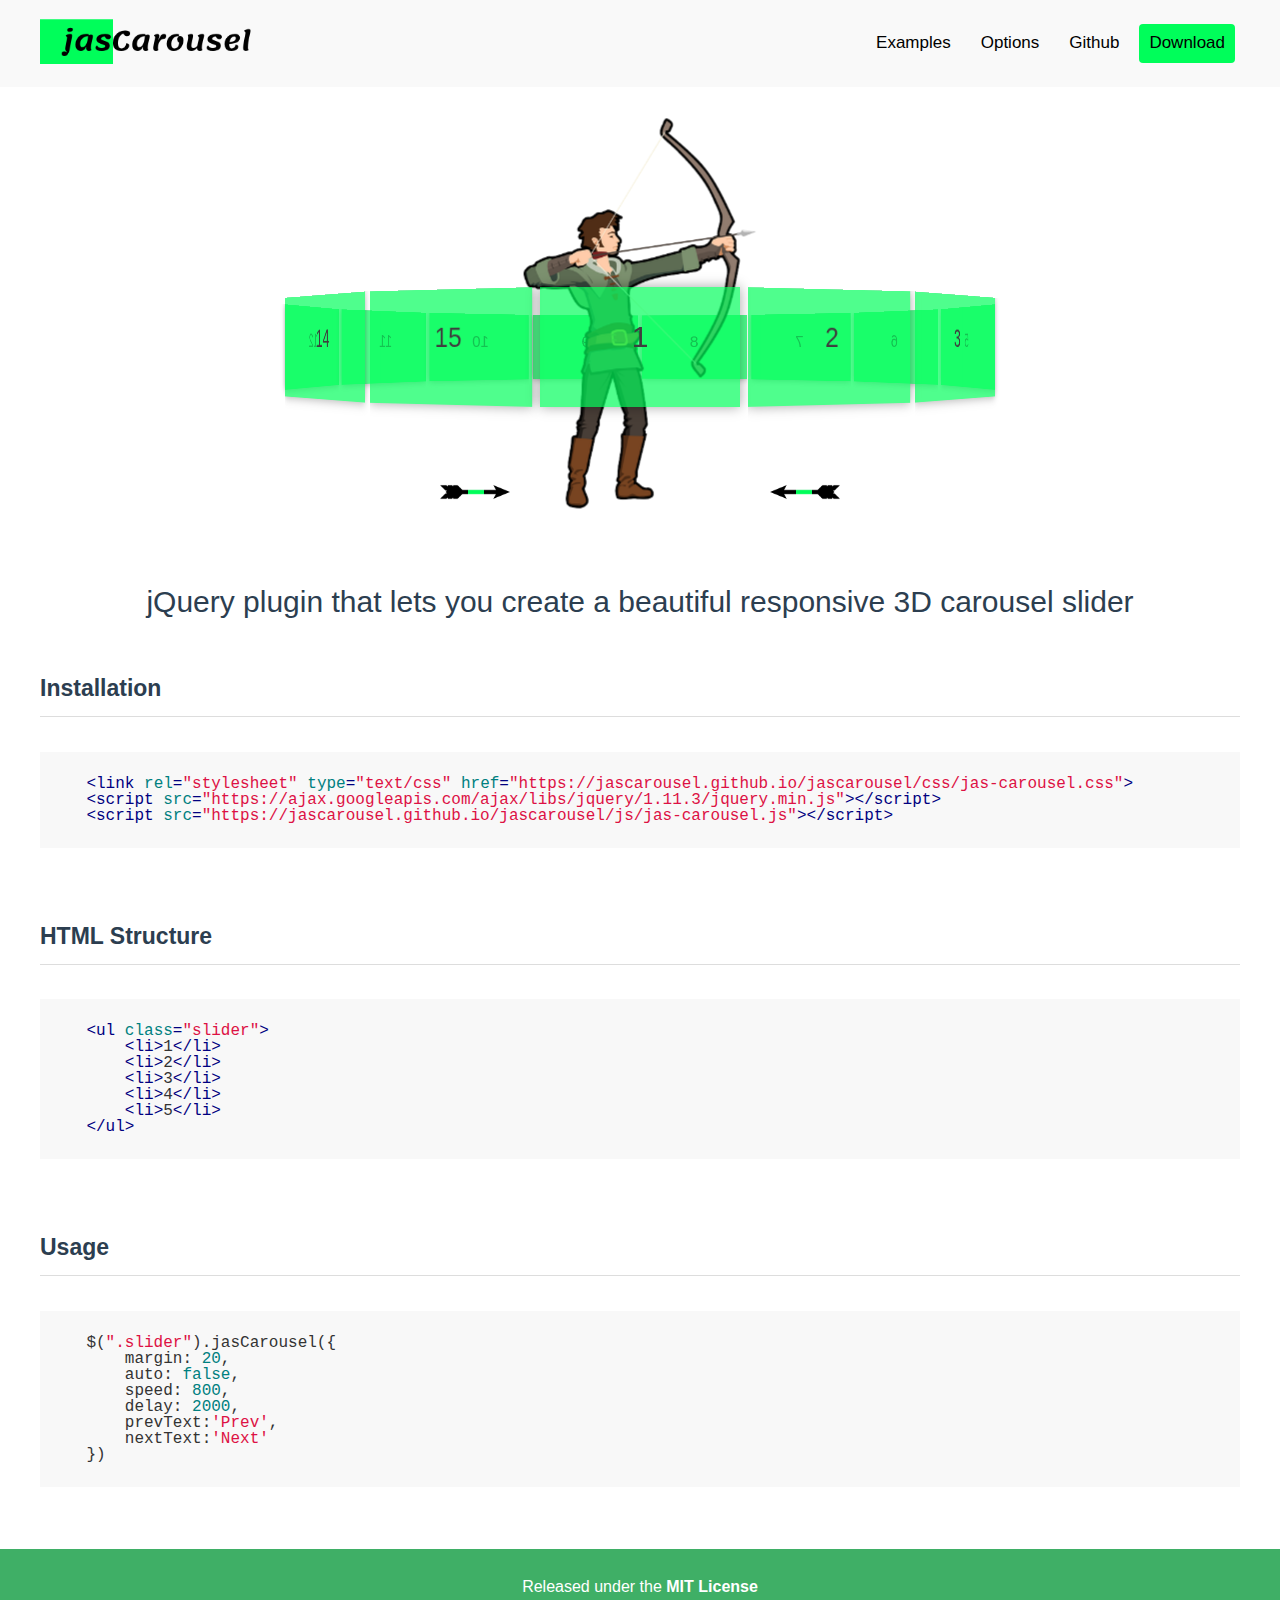
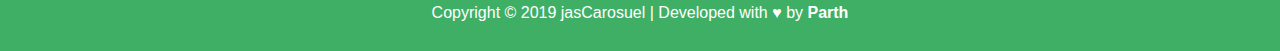
<file: index.html>
<!doctype html>

<html>

<head>
   <!-- Global site tag (gtag.js) - Google Analytics -->
    <script async src="https://www.googletagmanager.com/gtag/js?id=UA-134968642-1"></script>
    <script>
      window.dataLayer = window.dataLayer || [];
      function gtag(){dataLayer.push(arguments);}
      gtag('js', new Date());

      gtag('config', 'UA-134968642-1');
    </script>

    <title>jasCarousel | 3D carousel</title>
    <meta charset="utf-8">
    <meta name="msapplication-tap-highlight" content="no" />
    <meta name="viewport" content="width=device-width, initial-scale=1.0" />
    <meta name="keywords" content="3D carousel, 3d slider, jquery carousel, carousel, jquery carousel plugin, carousel slider">
    <meta name="description" content="jQuery plugin that lets you create beautiful responsive 3D carousel slider.">
    <meta name="author" content="Parth Jasani">
    <link rel="shortcut icon" href="favicon.ico" type="image/x-icon">
    <link rel="icon" href="favicon.ico" type="image/x-icon">
    <link rel="stylesheet" href="css/style.css">
    <link rel="stylesheet" href="css/jas-carousel.css">
    <link rel="stylesheet" href="css/default.min.css">
    <link rel="stylesheet" href="css/github.css">
    <link href='//fonts.googleapis.com/css?family=Source+Sans+Pro:300,400,600|Roboto Mono' rel='stylesheet' type='text/css'>
    <script src="js/jquery.min.js"></script>
    <script src="js/jas-carousel.js"></script>
    <script src="js/highlight.pack.js"></script>
</head>

<body>
    <main>
        <header>
            <div class="header_inner">
               <h1 class="logo">
                    <a href="https://jascarousel.github.io/jascarousel/" title="jas-carouse">
                        <img src="img/jas-carousel-logo.png" alt="jas-carousel-logo">
                    </a>
                </h1>
                <nav>
                    <a href="examples.html">Examples</a>
                    <a href="options.html">Options</a>
                    <a href="https://github.com/jasCarousel/jascarousel">Github</a>
                    <a href="./jasCarousel.zip" download>Download</a>
                </nav>
            </div>
        </header>

        <div class="container cf">
            <div class="slider-main">
                <div class="parth">
                    <img src="img/parth.png" alt="parth">
                </div>
                <ul class="slider">
                    <li>1</li>
                    <li>2</li>
                    <li>3</li>
                    <li>4</li>
                    <li>5</li>
                    <li>6</li>
                    <li>7</li>
                    <li>8</li>
                    <li>9</li>
                    <li>10</li>
                    <li>11</li>
                    <li>12</li>
                    <li>13</li>
                    <li>14</li>
                    <li>15</li>
                </ul>
            </div>
        </div>
        <h2>jQuery plugin that lets you create a beautiful responsive 3D carousel slider</h2>
        <div class="usage">
            <div class="container cf">
                <h3>Installation</h3>
                <pre>
                    <code class="html">
    &lt;link rel="stylesheet" type="text/css" href="https://jascarousel.github.io/jascarousel/css/jas-carousel.css"&gt;
    &lt;script src="https://ajax.googleapis.com/ajax/libs/jquery/1.11.3/jquery.min.js"&gt;&lt;/script&gt;
    &lt;script src="https://jascarousel.github.io/jascarousel/js/jas-carousel.js"&gt;&lt;/script&gt;
                    </code>
                </pre>
                <h3>HTML Structure</h3>
                <pre>
                    <code>
    &lt;ul class="slider"&gt;
        &lt;li&gt;1&lt;/li&gt;
        &lt;li&gt;2&lt;/li&gt;
        &lt;li&gt;3&lt;/li&gt;
        &lt;li&gt;4&lt;/li&gt;
        &lt;li&gt;5&lt;/li&gt;
    &lt;/ul&gt;    
                    </code>
                </pre>
                <h3>Usage</h3>
                <pre>
                    <code>
    $(".slider").jasCarousel({
        margin: 20,
        auto: false,
        speed: 800,
        delay: 2000,
        prevText:'Prev',
        nextText:'Next'
    })  
                    </code>
                </pre>
                <div id="disqus_thread"></div>
<script>

/**
*  RECOMMENDED CONFIGURATION VARIABLES: EDIT AND UNCOMMENT THE SECTION BELOW TO INSERT DYNAMIC VALUES FROM YOUR PLATFORM OR CMS.
*  LEARN WHY DEFINING THESE VARIABLES IS IMPORTANT: https://disqus.com/admin/universalcode/#configuration-variables*/
/*
var disqus_config = function () {
this.page.url = PAGE_URL;  // Replace PAGE_URL with your page's canonical URL variable
this.page.identifier = PAGE_IDENTIFIER; // Replace PAGE_IDENTIFIER with your page's unique identifier variable
};
*/
(function() { // DON'T EDIT BELOW THIS LINE
var d = document, s = d.createElement('script');
s.src = 'https://jascarousel.disqus.com/embed.js';
s.setAttribute('data-timestamp', +new Date());
(d.head || d.body).appendChild(s);
})();
</script>
<noscript>Please enable JavaScript to view the <a href="https://disqus.com/?ref_noscript">comments powered by Disqus.</a></noscript>
                            
            </div>
            
        </div>
    </main>
    <footer>
        <p>Released under the <a href="https://opensource.org/licenses/MIT">MIT License</a></p>
        <p>Copyright &copy; 2019 jasCarosuel | Developed with ♥ by <a href="http://jasaniweb.com" target="_blank">Parth</a></p>
    </footer>
</body>

<script>
    $(document).ready(function() {
        $(".slider").jasCarousel({
            margin: 20,
            auto: false,
            speed: 800,
            delay: 2000,
            slideFrontFace: false,
            moveOnSlideClick: true,
            prevText:'<img src="./img/jas-carousel-arrow-prev.png">',
            nextText:'<img src="./img/jas-carousel-arrow-next.png">'
        })
        document.querySelectorAll('pre code').forEach((block) => {
            hljs.highlightBlock(block);
        });
    })
        
</script>

</html>
</file>
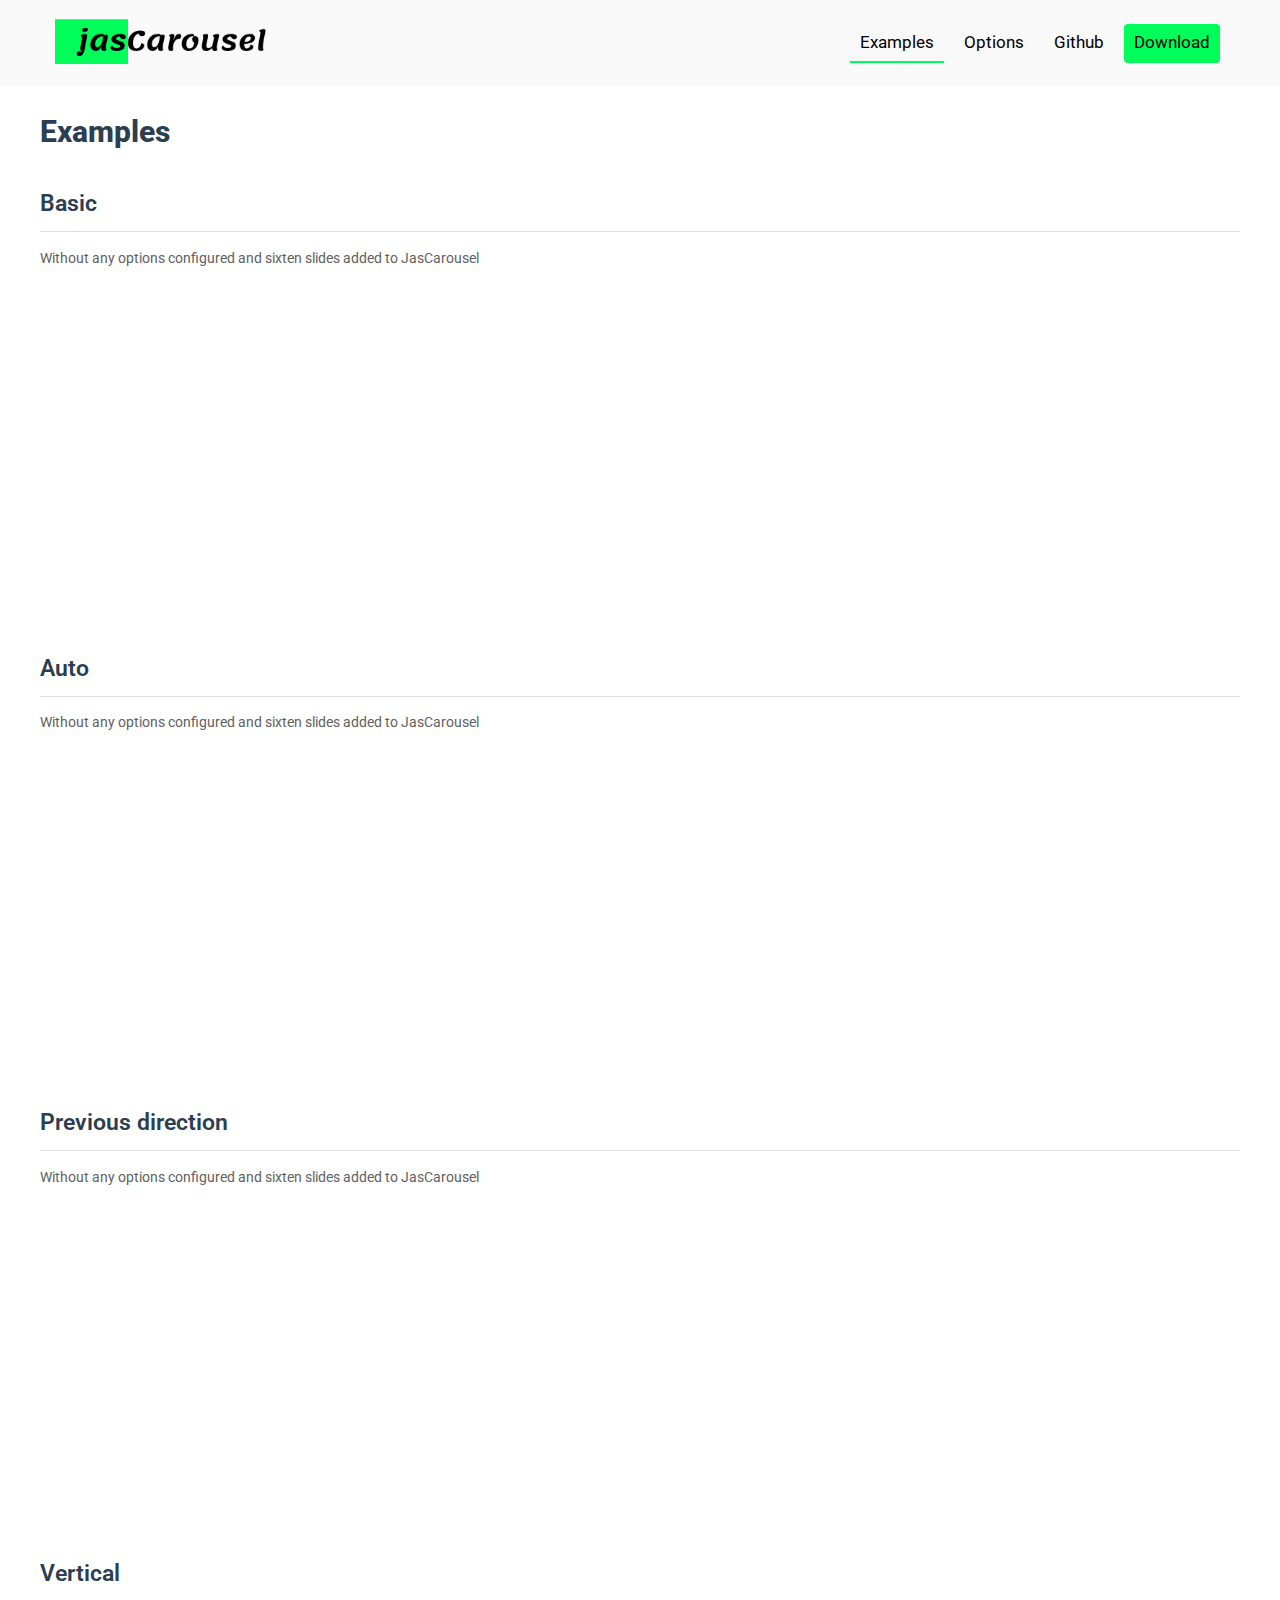
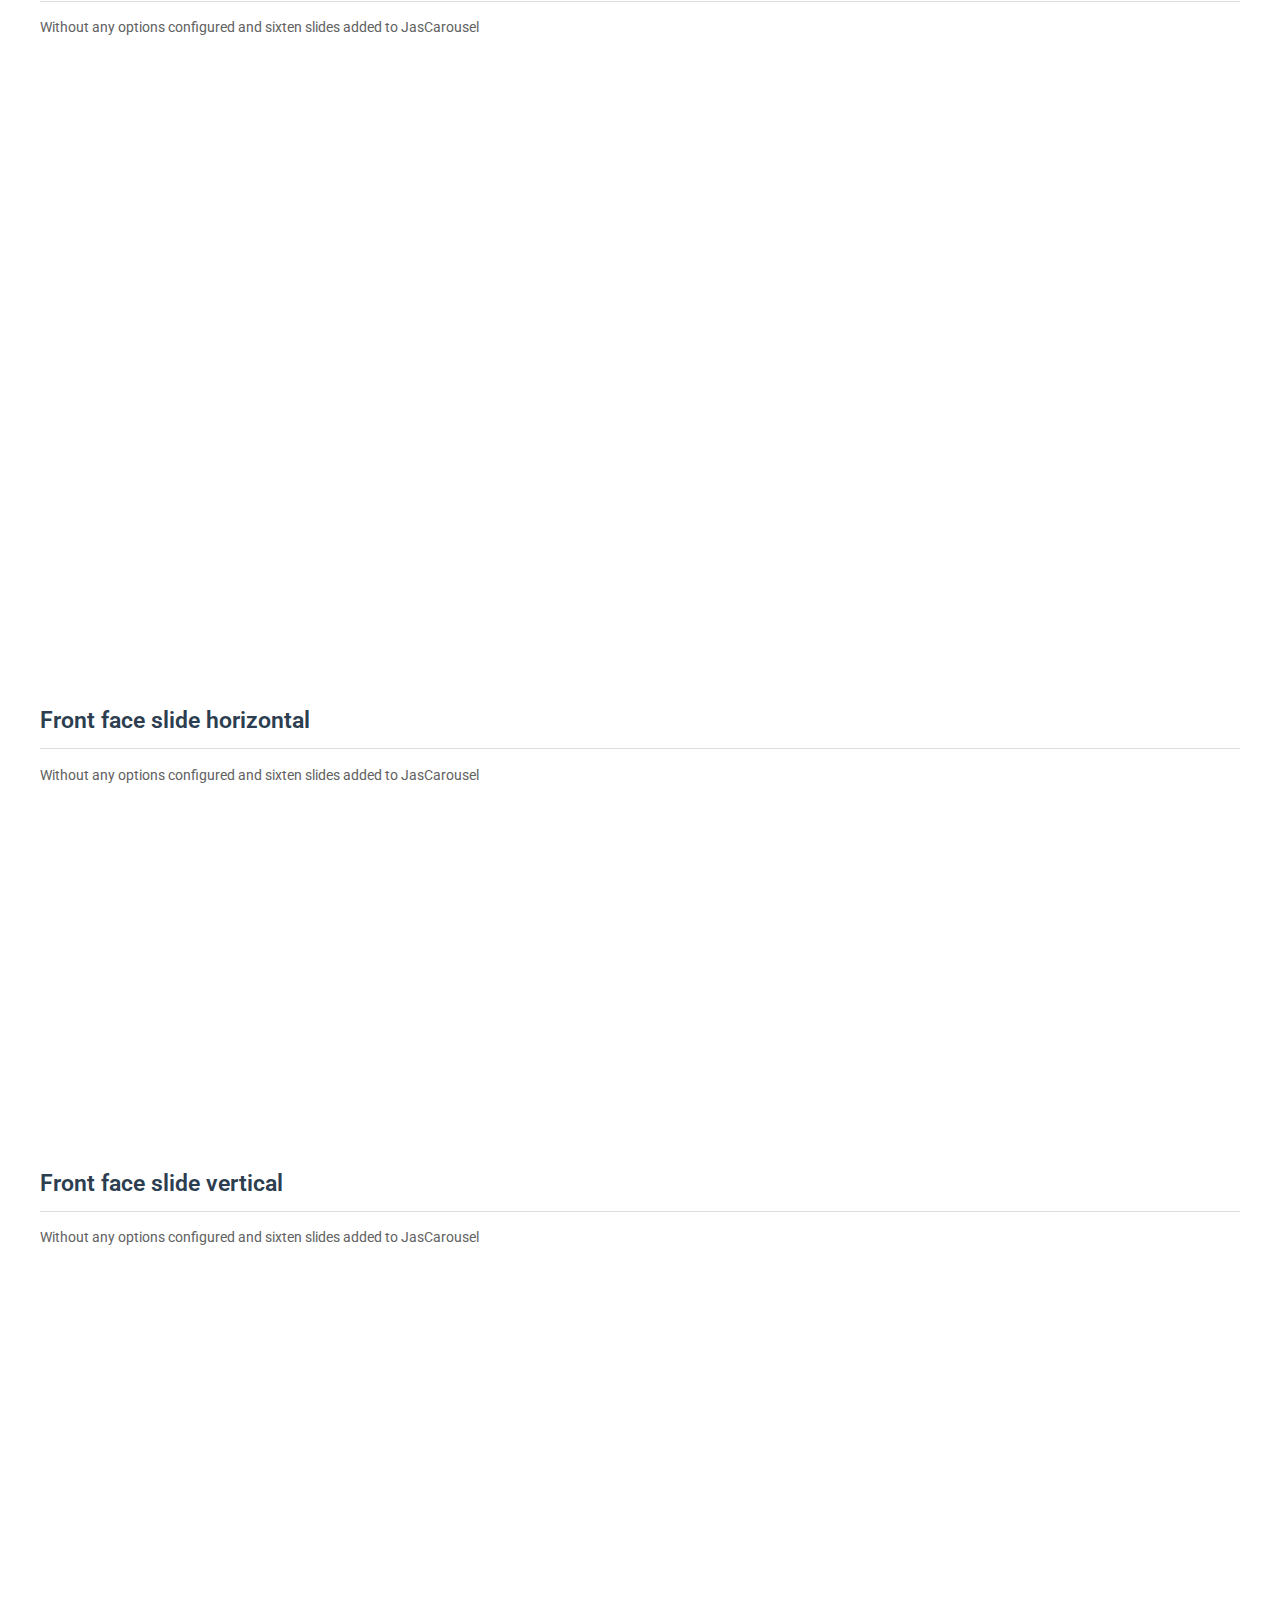
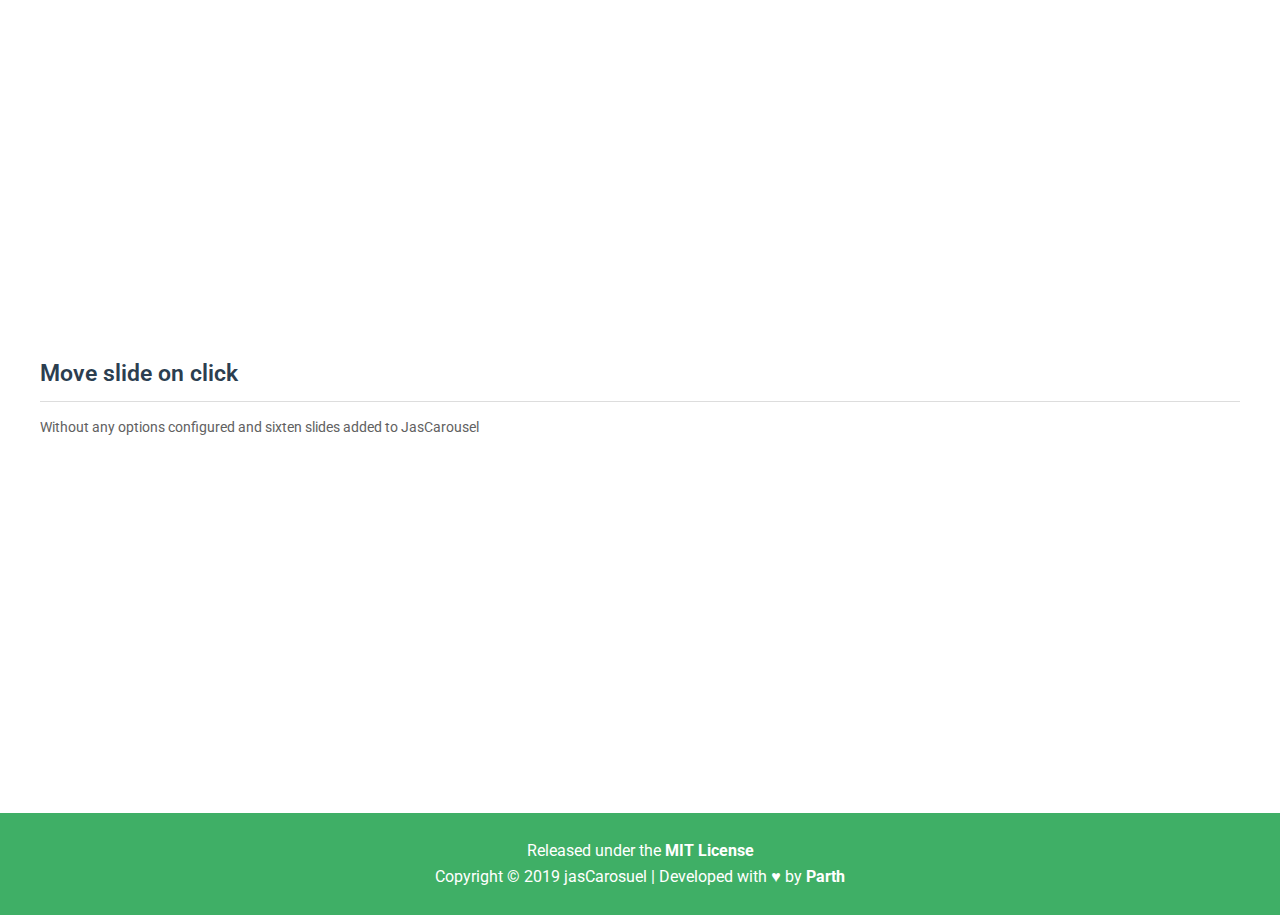
<file: examples.html>
<!doctype html>

<html>

<head>
      <!-- Global site tag (gtag.js) - Google Analytics -->
    <script async src="https://www.googletagmanager.com/gtag/js?id=UA-134968642-1"></script>
    <script>
      window.dataLayer = window.dataLayer || [];
      function gtag(){dataLayer.push(arguments);}
      gtag('js', new Date());

      gtag('config', 'UA-134968642-1');
    </script>
    <title>jasCarousel | 3D carousel | Examples</title>
    <meta charset="utf-8">
    <meta name="msapplication-tap-highlight" content="no" />
    <meta name="viewport" content="width=device-width, initial-scale=1.0" />
    <meta name="keywords" content="3D carousel, 3d slider, jquery carousel, carousel, jquery carousel plugin, carousel slider">
    <meta name="description" content="jQuery plugin that lets you create beautiful responsive 3D carousel slider.">
    <meta name="author" content="Parth Jasani">
    <link rel="shortcut icon" href="favicon.ico" type="image/x-icon">
    <link rel="icon" href="favicon.ico" type="image/x-icon">
    <link rel="stylesheet" href="css/style.css">
    <link href="https://fonts.googleapis.com/css?family=Open+Sans|Roboto:300" rel="stylesheet">
    <script src="js/jquery.min.js"></script>
</head>

<body class="example-page">
    <main>
        <header>
            <div class="container">
                <div class="header_inner">
                   <h1 class="logo">
                        <a href="https://jascarousel.github.io/jascarousel/" title="jas-carouse">
                            <img src="img/jas-carousel-logo.png" alt="jas-carousel-logo">
                        </a>
                    </h1>
                    <nav>
                        <a class="active" href="examples.html">Examples</a>
                        <a href="https://github.com/jasCarousel/jascarousel#options">Options</a>
                        <a href="https://github.com/jasCarousel/jascarousel">Github</a>
                        <a href="./jasCarousel.zip" download>Download</a>
                    </nav>
                </div>
            </div>
        </header>
        <div class="usage">
            <div class="container cf">
                <h2>Examples</h2>
                <div class="example-box">
                    <h3>Basic</h3>
                    <p>Without any options configured and sixten slides added to JasCarousel</p>
                    <div class="codepen">
                        <iframe height="324" style="width: 100%;" scrolling="no" title="jasCarousel Basic" src="//codepen.io/parthjasani/embed/GzXjZY/?height=324&theme-id=0&default-tab=result" frameborder="no" allowtransparency="true" allowfullscreen="true">
  See the Pen <a href='https://codepen.io/parthjasani/pen/GzXjZY/'>jasCarousel Basic</a> by Parth
  (<a href='https://codepen.io/parthjasani'>@parthjasani</a>) on <a href='https://codepen.io'>CodePen</a>.
</iframe>
                    </div>
                </div>
                
                <div class="example-box">
                    <h3>Auto</h3>
                    <p>Without any options configured and sixten slides added to JasCarousel</p>
                    <div class="codepen">
                        <iframe height="314" style="width: 100%;" scrolling="no" title="jasCarousel Auto" src="//codepen.io/parthjasani/embed/bzxwob/?height=314&theme-id=0&default-tab=result" frameborder="no" allowtransparency="true" allowfullscreen="true">
  See the Pen <a href='https://codepen.io/parthjasani/pen/bzxwob/'>jasCarousel Auto</a> by Parth
  (<a href='https://codepen.io/parthjasani'>@parthjasani</a>) on <a href='https://codepen.io'>CodePen</a>.
</iframe>
                    </div>
                </div>
                
                <div class="example-box">
                    <h3>Previous direction</h3>
                    <p>Without any options configured and sixten slides added to JasCarousel</p>
                    <div class="codepen">
                        <iframe height="310" style="width: 100%;" scrolling="no" title="jasCarousel Previous direction" src="//codepen.io/parthjasani/embed/zeJKpd/?height=310&theme-id=0&default-tab=result" frameborder="no" allowtransparency="true" allowfullscreen="true">
  See the Pen <a href='https://codepen.io/parthjasani/pen/zeJKpd/'>jasCarousel Previous direction</a> by Parth
  (<a href='https://codepen.io/parthjasani'>@parthjasani</a>) on <a href='https://codepen.io'>CodePen</a>.
</iframe>
                    </div>
                </div>
                
                <div class="example-box">
                    <h3>Vertical</h3>
                    <p>Without any options configured and sixten slides added to JasCarousel</p>
                    <div class="codepen">
                        <iframe height="607" style="width: 100%;" scrolling="no" title="jasCarousel Verticale " src="//codepen.io/parthjasani/embed/jdvMYb/?height=607&theme-id=0&default-tab=result" frameborder="no" allowtransparency="true" allowfullscreen="true">
  See the Pen <a href='https://codepen.io/parthjasani/pen/jdvMYb/'>jasCarousel Verticale </a> by Parth
  (<a href='https://codepen.io/parthjasani'>@parthjasani</a>) on <a href='https://codepen.io'>CodePen</a>.
</iframe>
                    </div>
                </div>
                
                <div class="example-box">
                    <h3>Front face slide horizontal</h3>
                    <p>Without any options configured and sixten slides added to JasCarousel</p>
                    <div class="codepen">
                        <iframe height="322" style="width: 100%;" scrolling="no" title="jasCarousel Front face slide horizontal" src="//codepen.io/parthjasani/embed/exLdrW/?height=322&theme-id=0&default-tab=result" frameborder="no" allowtransparency="true" allowfullscreen="true">
  See the Pen <a href='https://codepen.io/parthjasani/pen/exLdrW/'>jasCarousel Front face slide horizontal</a> by Parth
  (<a href='https://codepen.io/parthjasani'>@parthjasani</a>) on <a href='https://codepen.io'>CodePen</a>.
</iframe>
                    </div>
                </div>
                
                <div class="example-box">
                    <h3>Front face slide vertical</h3>
                    <p>Without any options configured and sixten slides added to JasCarousel</p>
                    <div class="codepen">
                        <iframe height="650" style="width: 100%;" scrolling="no" title="jasCarousel Front face slide vertical" src="//codepen.io/parthjasani/embed/daqpjq/?height=650&theme-id=0&default-tab=result" frameborder="no" allowtransparency="true" allowfullscreen="true">
  See the Pen <a href='https://codepen.io/parthjasani/pen/daqpjq/'>jasCarousel Front face slide vertical</a> by Parth
  (<a href='https://codepen.io/parthjasani'>@parthjasani</a>) on <a href='https://codepen.io'>CodePen</a>.
</iframe>
                    </div>
                </div>
                
                <div class="example-box">
                    <h3>Move slide on click</h3>
                    <p>Without any options configured and sixten slides added to JasCarousel</p>
                    <div class="codepen">
                        <iframe height="326" style="width: 100%;" scrolling="no" title="jasCarousel move slide on click" src="//codepen.io/parthjasani/embed/WPgGgQ/?height=326&theme-id=0&default-tab=result" frameborder="no" allowtransparency="true" allowfullscreen="true">
  See the Pen <a href='https://codepen.io/parthjasani/pen/WPgGgQ/'>jasCarousel move slide on click</a> by Parth
  (<a href='https://codepen.io/parthjasani'>@parthjasani</a>) on <a href='https://codepen.io'>CodePen</a>.
</iframe>
                    </div>
                </div>
                
            </div>
        </div>
    </main>
    <footer>
        <p>Released under the <a href="https://opensource.org/licenses/MIT">MIT License</a></p>
        <p>Copyright &copy; 2019 jasCarosuel | Developed with ♥ by <a href="http://jasaniweb.com" target="_blank">Parth</a></p>
    </footer>
</body>

<script>
</script>

</html>
</file>
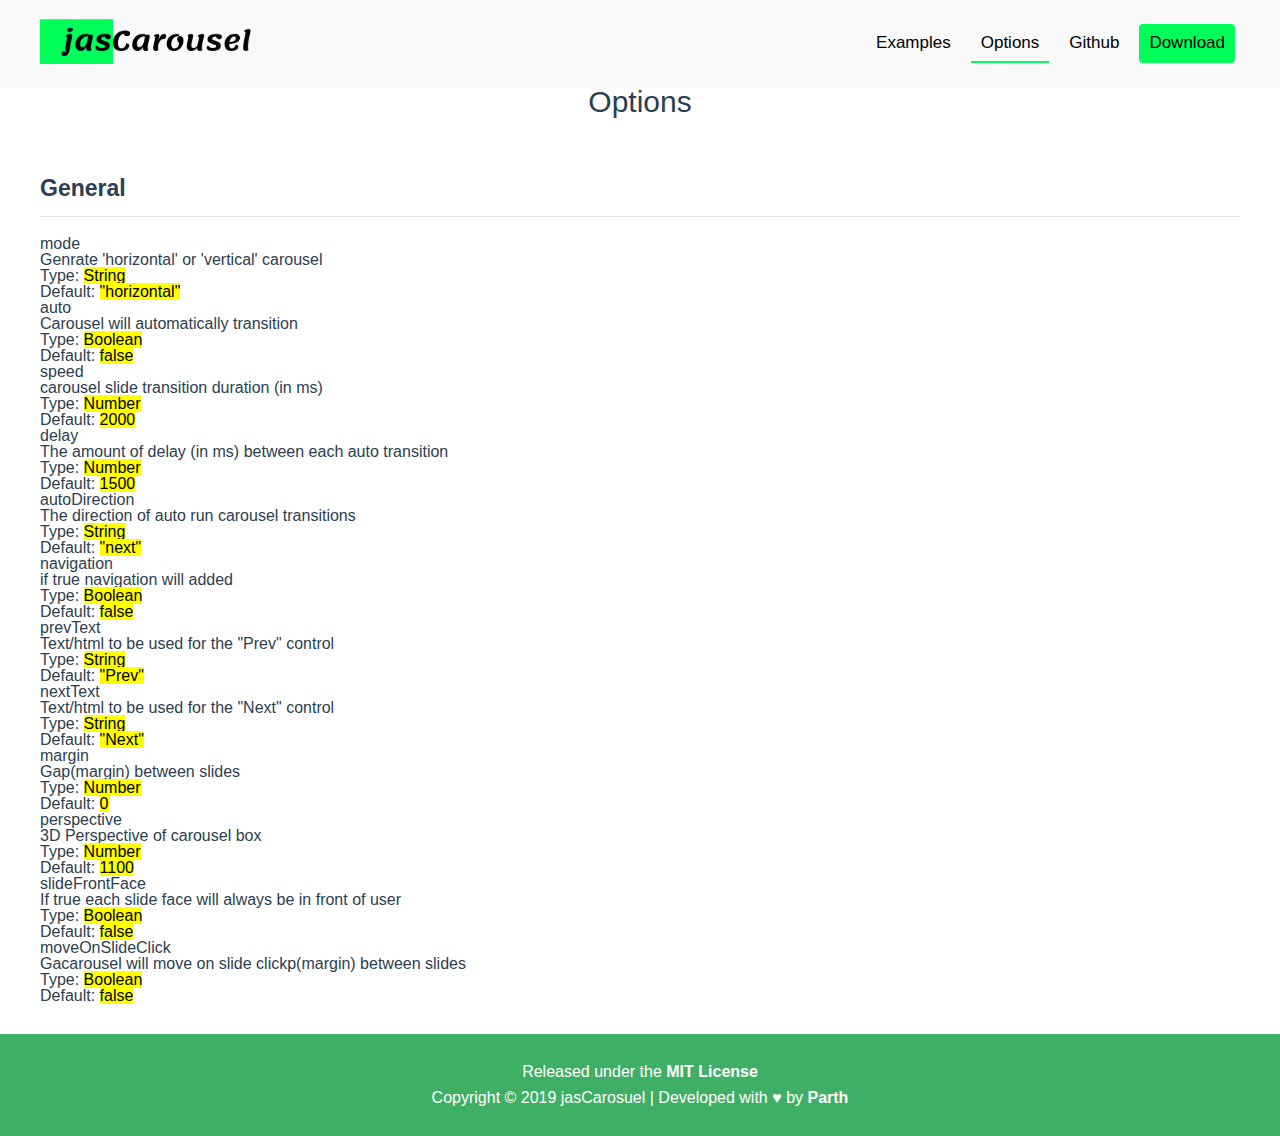
<file: options.html>
<!doctype html>

<html>

<head>
    <!-- Global site tag (gtag.js) - Google Analytics -->
    <script async src="https://www.googletagmanager.com/gtag/js?id=UA-134968642-1"></script>
    <script>
        window.dataLayer = window.dataLayer || [];
        function gtag() {
            dataLayer.push(arguments);
        }
        gtag('js', new Date());
        gtag('config', 'UA-134968642-1');
    </script>
    <title>jasCarousel | 3D carousel | Options</title>
    <meta charset="utf-8">
    <meta name="msapplication-tap-highlight" content="no" />
    <meta name="viewport" content="width=device-width, initial-scale=1.0" />
    <meta name="keywords" content="3D carousel, 3d slider, jquery carousel, carousel, jquery carousel plugin, carousel slider">
    <meta name="description" content="jQuery plugin that lets you create beautiful responsive 3D carousel slider.">
    <meta name="author" content="Parth Jasani">
    <link rel="shortcut icon" href="favicon.ico" type="image/x-icon">
    <link rel="icon" href="favicon.ico" type="image/x-icon">
    <link rel="stylesheet" href="css/style.css">
    <link href='//fonts.googleapis.com/css?family=Source+Sans+Pro:300,400,600|Roboto Mono' rel='stylesheet' type='text/css'>
    <script src="js/jquery.min.js"></script>
</head>

<body class="options-page">
    <main>
        <header>
            <div class="header_inner">
                <h1 class="logo">
                        <a href="https://jascarousel.github.io/jascarousel/" title="jas-carouse">
                            <img src="img/jas-carousel-logo.png" alt="jas-carousel-logo">
                        </a>
                    </h1>
                <nav>
                    <a href="examples.html">Examples</a>
                    <a class="active" href="options.html">Options</a>
                    <a href="https://github.com/jasCarousel/jascarousel">Github</a>
                    <a href="./jasCarousel.zip" download>Download</a>
                </nav>
            </div>
        </header>
        <div class="usage">
            <div class="container cf">
                <h2>Options</h2>
                <h3>General</h3>
                <div class="options-box">
                    <h4>mode</h4>
                    <p>Genrate 'horizontal' or 'vertical' carousel</p>
                    <ul>
                        <li><b>Type:</b>
                            <mark>String</mark>
                        </li>
                        <li><b>Default:</b>
                            <mark>"horizontal"</mark>
                        </li>
                    </ul>
                </div>
                <div class="options-box">
                    <h4>auto</h4>
                    <p>Carousel will automatically transition</p>
                    <ul>
                        <li><b>Type:</b>
                            <mark>Boolean</mark>
                        </li>
                        <li><b>Default:</b>
                            <mark>false</mark>
                        </li>
                    </ul>
                </div>
                <div class="options-box">
                    <h4>speed</h4>
                    <p>carousel slide transition duration (in ms)</p>
                    <ul>
                        <li><b>Type:</b>
                            <mark>Number</mark>
                        </li>
                        <li><b>Default:</b>
                            <mark>2000</mark>
                        </li>
                    </ul>
                </div>
                <div class="options-box">
                    <h4>delay</h4>
                    <p>The amount of delay (in ms) between each auto transition</p>
                    <ul>
                        <li><b>Type:</b>
                            <mark>Number</mark>
                        </li>
                        <li><b>Default:</b>
                            <mark>1500</mark>
                        </li>
                    </ul>
                </div>
                <div class="options-box">
                    <h4>autoDirection</h4>
                    <p>The direction of auto run carousel transitions</p>
                    <ul>
                        <li><b>Type:</b>
                            <mark>String</mark>
                        </li>
                        <li><b>Default:</b>
                            <mark>"next"</mark>
                        </li>
                    </ul>
                </div>
                <div class="options-box">
                    <h4>navigation</h4>
                    <p>if true navigation will added</p>
                    <ul>
                        <li><b>Type:</b>
                            <mark>Boolean</mark>
                        </li>
                        <li><b>Default:</b>
                            <mark>false</mark>
                        </li>
                    </ul>
                </div>
                <div class="options-box">
                    <h4>prevText</h4>
                    <p>Text/html to be used for the "Prev" control</p>
                    <ul>
                        <li><b>Type:</b>
                            <mark>String</mark>
                        </li>
                        <li><b>Default:</b>
                            <mark>"Prev"</mark>
                        </li>
                    </ul>
                </div>
                <div class="options-box">
                    <h4>nextText</h4>
                    <p>Text/html to be used for the "Next" control</p>
                    <ul>
                        <li><b>Type:</b>
                            <mark>String</mark>
                        </li>
                        <li><b>Default:</b>
                            <mark>"Next"</mark>
                        </li>
                    </ul>
                </div>
                <div class="options-box">
                    <h4>margin</h4>
                    <p>Gap(margin) between slides</p>
                    <ul>
                        <li><b>Type:</b>
                            <mark>Number</mark>
                        </li>
                        <li><b>Default:</b>
                            <mark>0</mark>
                        </li>
                    </ul>
                </div>
                <div class="options-box">
                    <h4>perspective</h4>
                    <p>3D Perspective of carousel box</p>
                    <ul>
                        <li><b>Type:</b>
                            <mark>Number</mark>
                        </li>
                        <li><b>Default:</b>
                            <mark>1100</mark>
                        </li>
                    </ul>
                </div>
                <div class="options-box">
                    <h4>slideFrontFace</h4>
                    <p>If true each slide face will always be in front of user</p>
                    <ul>
                        <li><b>Type:</b>
                            <mark>Boolean</mark>
                        </li>
                        <li><b>Default:</b>
                            <mark>false</mark>
                        </li>
                    </ul>
                </div>
                <div class="options-box">
                    <h4>moveOnSlideClick</h4>
                    <p>Gacarousel will move on slide clickp(margin) between slides</p>
                    <ul>
                        <li><b>Type:</b>
                            <mark>Boolean</mark>
                        </li>
                        <li><b>Default:</b>
                            <mark>false</mark>
                        </li>
                    </ul>
                </div>
                <!-- <h3>Events</h3>
                <div class="options-box">
                    <h4>moveOnSlideClick</h4>
                    <p>Gacarousel will move on slide clickp(margin) between slides</p>
                    <ul>
                        <li><b>Type:</b>
                            <mark>Boolean</mark>
                        </li>
                        <li><b>Default:</b>
                            <mark>false</mark>
                        </li>
                    </ul>
                </div> -->
            </div>
        </div>
    </main>
    <footer>
        <p>Released under the <a href="https://opensource.org/licenses/MIT">MIT License</a></p>
        <p>Copyright &copy; 2019 jasCarosuel | Developed with ♥ by <a href="http://jasaniweb.com" target="_blank">Parth</a></p>
    </footer>
</body>

<script>


</script>

</html>
</file>
<file: css/style.css>
html, body, div, span, applet, object, iframe,h1, h2, h3, h4, h5, h6, p, blockquote, pre,a, abbr, acronym, address, big, cite, code,del, dfn, em, img, ins, kbd, q, s, samp,small, strike, strong, sub, sup, tt, var,b, u, i, center,dl, dt, dd, ol, ul, li,fieldset, form, label, legend,table, caption, tbody, tfoot, thead, tr, th, td,article, aside, canvas, details, embed, figure, figcaption, footer, header, hgroup, menu, nav, output, ruby, section, summary,time, mark, audio, video {margin: 0;padding: 0;border: 0;font-size: 100%;font: inherit;vertical-align: baseline;}/* HTML5 display-role reset for older browsers */article, aside, details, figcaption, figure, footer, header, hgroup, menu, nav, section {display: block;}body {line-height: 1;}ol, ul {list-style: none;}blockquote, q {quotes: none;}blockquote:before, blockquote:after,q:before, q:after {content: '';content: none;}table {border-collapse: collapse;border-spacing: 0;}

body {
    /*font-family: cursive;*/
    font-family: 'Roboto', sans-serif;
    color:#2c3e50;
}
.cf:after,
.cf:before {
    content: '';
    display: block;
    clear: both;
}
header {
    background: #f9f9f9;
}
.container {
    width: 100%;
    max-width: 1200px;
    margin: 0 auto;
}
.header_inner {
    display: flex;
    justify-content: space-between;
    align-items: center;
    max-width: 1200px;
    margin: 0 auto;
    padding: 15px;
}
.logo {
    width: 220px;
}
.logo img {
    width: 100%;
}
h2 {
    text-align: center;
    margin-bottom: 60px;
    font-size: 30px;
}
.example-page h2{
    margin-top: 30px;
    text-align: left;
    margin-bottom: 30px;
    font-weight: 800;
    color:#2c3e50;
}
nav {
    display: flex;
    align-items: center;
}
nav a {
    display: inline-block;
    padding: 10px;
    margin: 0 5px;
    font-size: 17px;
    color: #000;
    text-decoration: none;
    border-bottom: 2px solid transparent;
    transition: all 0.3s;
}
nav a:hover,nav a.active {
    border-bottom-color: #00fe5a
}
nav a:last-child {
    background: #00fe5a;
    border-radius: 4px;
}
.slider-main {
    height: 500px;
    width: 100%;
    position: relative;
    float: left;
    transform-style: preserve-3d;
}
.slider {
    height: 120px;
    width: 200px;
    margin: 200px auto 0;
    transform-style: preserve-3d;
}
.slider li {
    width: 100%;
    height: 100%;
    background: #00fe5ab0;
    box-shadow: 0 0 12px 0px #00000059;
    line-height: 100px;
    text-align: center;
    font-size: 30px;
    color: #3e3e3e;
}
.parth {
    text-align: center;
    position: absolute;
    top: 0;
    left: 0;
    right: 0;
    margin: 0 auto;
    transform-style: preserve-3d;
    transform: perspective(1000px) translateZ(-160px);
}
.parth img {
    width: 270px;
}
.jas-control {
    position: absolute;
    bottom: -100px;
    width: 200%;
    left: -50%;
}
.jas-control a {
    display: inline-block;
    width: 70px;
}
.jas-control a.next {
    float: left;
}
.jas-control a.prev {
    float: right;
}
.jas-control a img {
    width: 100%;
}

.usage{
    margin-bottom: 30px;    
}
.usage h3 {
    margin: 45px 0 0.8em;
    padding-bottom: 0.7em;
    border-bottom: 1px solid #ddd;
    z-index: -1;
    font-weight: 600;
    color: #2c3e50;
    font-size: 23px
}
.usage code {font-size: 16px;font-family: monospace;}
.example-box p{
    font-size: 14px;
    color: #616161;
    margin-bottom: 20px;
}

footer {
    width: 100%;
    padding: 30px 0;
    background: #3faf66;
    color: #fff;
    text-align: center;
}
footer p a {
    color: #fff;
    text-decoration: none;
    font-weight: bold;
}
footer p:first-child {
    margin-bottom: 10px
}
</file>
<file: css/jas-carousel.css>
.jas-carousel{position: absolute !important;  transform-style: preserve-3d;  transition: all 0.5s; -webkit-transition: all 0.5s; -ms-transition: all 0.5s; -moz-transition: all 0.5s; height: 100%; width:100%;}
body.transition-remove .jas-carousel {transition: none !important; -webkit-transition: none !important; -moz-transition: none !important; -ms-transition: none !important;}
.jas-carousel > .jas-item{position: absolute !important; height: 100%;width: 100%;transform-style: preserve-3d;}
</file>
<file: css/github.css>
/*

github.com style (c) Vasily Polovnyov <vast@whiteants.net>

*/

.hljs {
  display: block;
  overflow-x: auto;
  padding: 0.5em;
  color: #333;
  background: #f8f8f8;
}

.hljs-comment,
.hljs-quote {
  color: #998;
  font-style: italic;
}

.hljs-keyword,
.hljs-selector-tag,
.hljs-subst {
  color: #333;
  font-weight: bold;
}

.hljs-number,
.hljs-literal,
.hljs-variable,
.hljs-template-variable,
.hljs-tag .hljs-attr {
  color: #008080;
}

.hljs-string,
.hljs-doctag {
  color: #d14;
}

.hljs-title,
.hljs-section,
.hljs-selector-id {
  color: #900;
  font-weight: bold;
}

.hljs-subst {
  font-weight: normal;
}

.hljs-type,
.hljs-class .hljs-title {
  color: #458;
  font-weight: bold;
}

.hljs-tag,
.hljs-name,
.hljs-attribute {
  color: #000080;
  font-weight: normal;
}

.hljs-regexp,
.hljs-link {
  color: #009926;
}

.hljs-symbol,
.hljs-bullet {
  color: #990073;
}

.hljs-built_in,
.hljs-builtin-name {
  color: #0086b3;
}

.hljs-meta {
  color: #999;
  font-weight: bold;
}

.hljs-deletion {
  background: #fdd;
}

.hljs-addition {
  background: #dfd;
}

.hljs-emphasis {
  font-style: italic;
}

.hljs-strong {
  font-weight: bold;
}
</file>
<file: css/default.min.css>
.hljs{display:block;overflow-x:auto;padding:0.5em;background:#F0F0F0}.hljs,.hljs-subst{color:#444}.hljs-comment{color:#888888}.hljs-keyword,.hljs-attribute,.hljs-selector-tag,.hljs-meta-keyword,.hljs-doctag,.hljs-name{font-weight:bold}.hljs-type,.hljs-string,.hljs-number,.hljs-selector-id,.hljs-selector-class,.hljs-quote,.hljs-template-tag,.hljs-deletion{color:#880000}.hljs-title,.hljs-section{color:#880000;font-weight:bold}.hljs-regexp,.hljs-symbol,.hljs-variable,.hljs-template-variable,.hljs-link,.hljs-selector-attr,.hljs-selector-pseudo{color:#BC6060}.hljs-literal{color:#78A960}.hljs-built_in,.hljs-bullet,.hljs-code,.hljs-addition{color:#397300}.hljs-meta{color:#1f7199}.hljs-meta-string{color:#4d99bf}.hljs-emphasis{font-style:italic}.hljs-strong{font-weight:bold}
</file>
